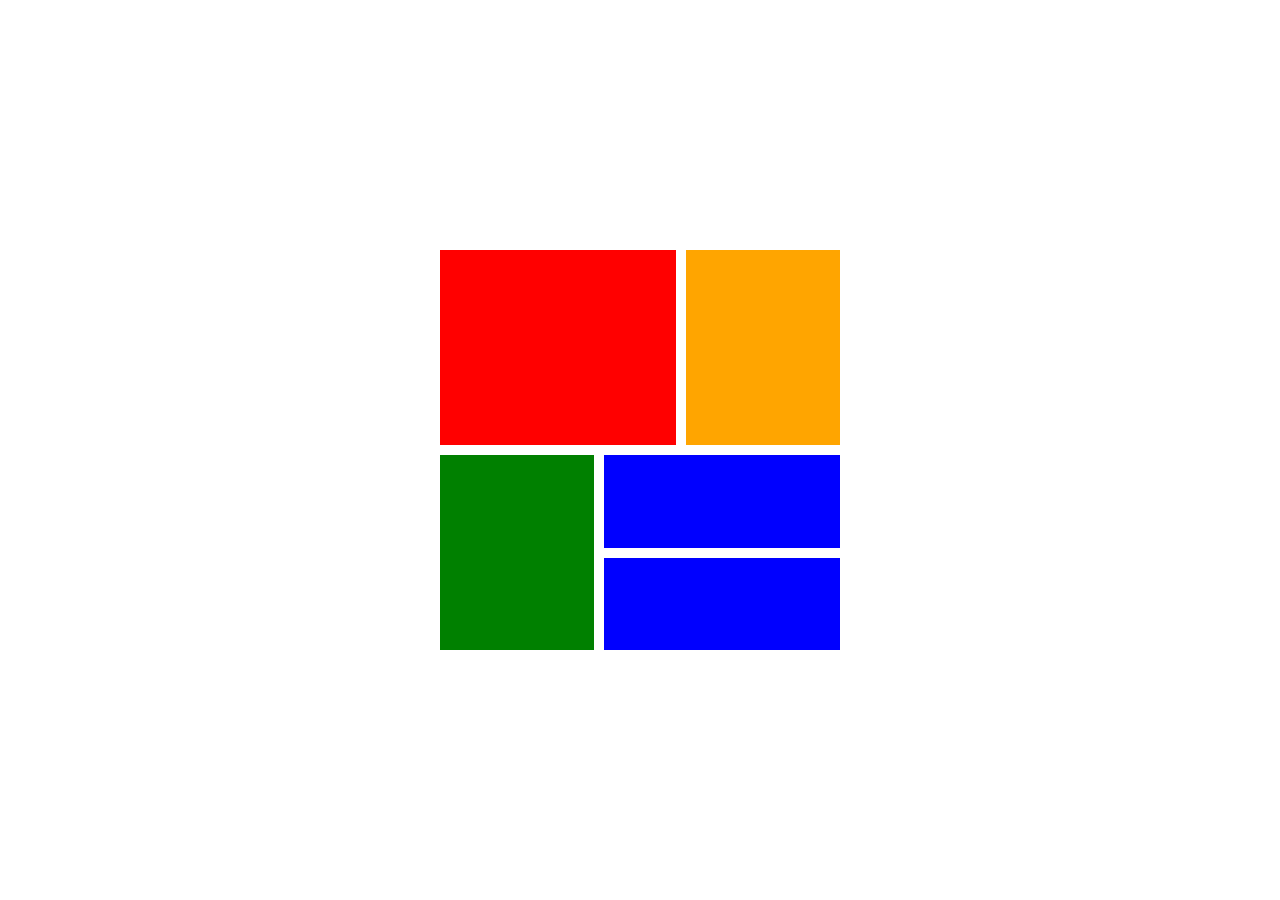
<file: week4/grid/index.html>
<!DOCTYPE html>
<html lang="en">
  <head>
    <meta charset="UTF-8" />
    <meta http-equiv="X-UA-Compatible" content="IE=edge" />
    <meta name="viewport" content="width=device-width, initial-scale=1.0" />
    <link rel="stylesheet" href="grid.css" />
    <title>Grid</title>
  </head>
  <body>
    <div class="grid-container">
      <div class="box-1"></div>
      <div class="box-2"></div>
      <div class="box-3"></div>
      <div class="box-4"></div>
      <div class="box-5"></div>
    </div>
  </body>
</html>
</file>
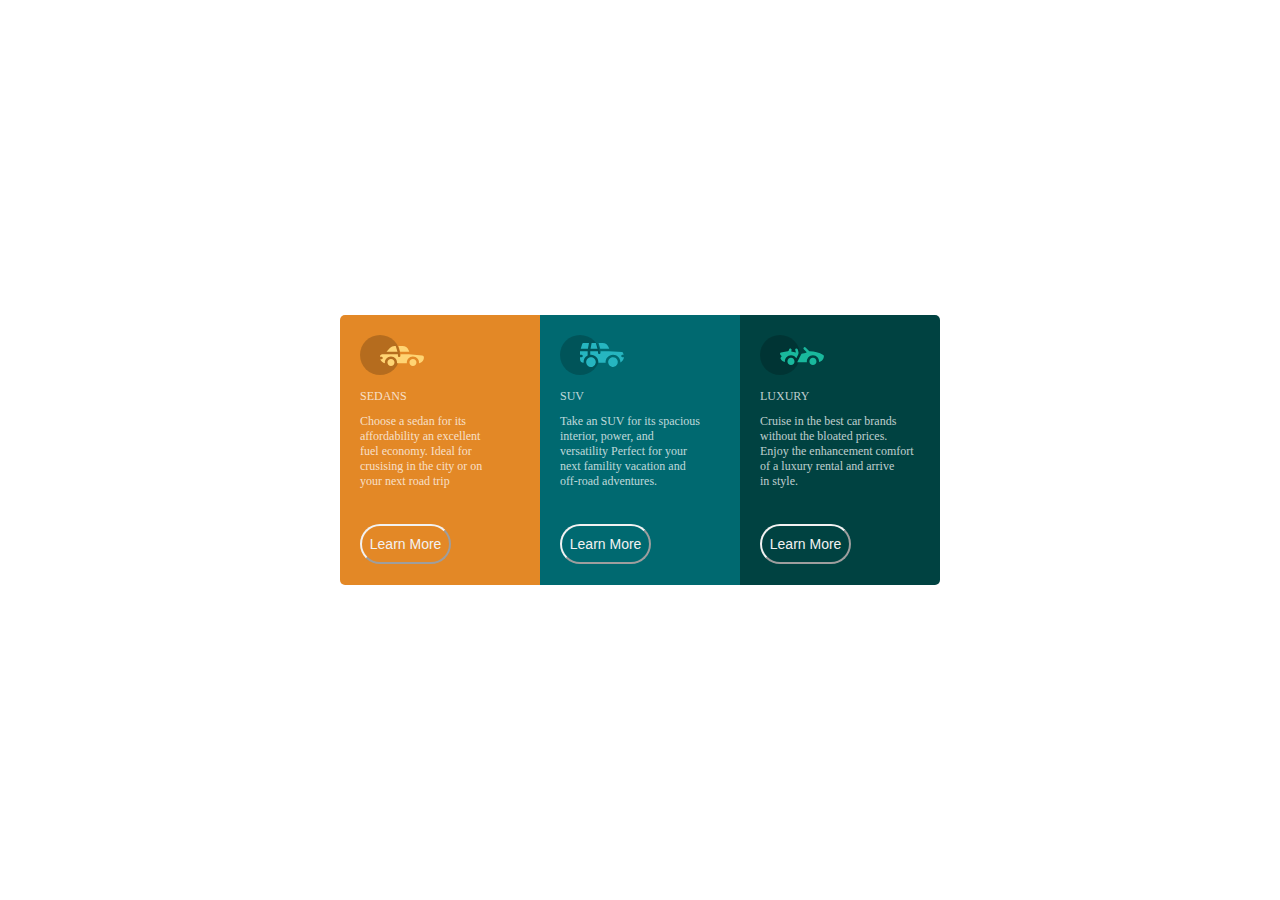
<file: week4/Layout task/index.html>
<!DOCTYPE html>
<html lang="en">
  <head>
    <meta charset="UTF-8" />
    <meta http-equiv="X-UA-Compatible" content="IE=edge" />
    <meta name="viewport" content="width=device-width, initial-scale=1.0" />
    <link rel="stylesheet" href="style.css" />
    <title>Document</title>
  </head>
  <body>
    <div class="box">
      <div class="inner-box box-1">
        <!-- svg -->
        <div>
          <svg width="64" height="40" xmlns="http://www.w3.org/2000/svg">
            <g fill="none" fill-rule="evenodd">
              <circle fill="#000" opacity=".201" cx="20" cy="20" r="20" />
              <path
                d="M52.936 24.11c1.942 0 3.517 1.542 3.517 3.445 0 1.903-1.575 3.445-3.517 3.445s-3.516-1.542-3.516-3.445c0-1.903 1.574-3.445 3.516-3.445zm-21.957 0c1.942 0 3.517 1.542 3.517 3.445 0 1.903-1.575 3.445-3.517 3.445s-3.516-1.542-3.516-3.445c0-1.903 1.574-3.445 3.516-3.445zm6.948-4.848v1.429c0 .716.61 1.293 1.348 1.259a1.295 1.295 0 001.225-1.295v-1.393h8.256l13.483 1.313c.956.093 1.676.881 1.676 1.814 0 2.89-2.126 5.303-4.926 5.819.397-3.557-2.458-6.62-6.053-6.62-3.646 0-6.504 3.14-6.039 6.723h-9.879c.466-3.588-2.397-6.722-6.039-6.722-3.595 0-6.45 3.062-6.052 6.62-2.14-.398-3.916-1.912-4.61-3.931h1.142c.731 0 1.32-.598 1.285-1.322-.033-.678-.629-1.2-1.322-1.2H20v-.251c0-1.274 1.066-2.243 2.306-2.243h15.62zM42.59 11c2.645 0 4.99 1.556 5.972 3.963l.726 1.779H40.17L38.413 11h4.178zm-6.865 0l1.758 5.741H26.505l3.357-3.654A6.502 6.502 0 0134.644 11h1.082z"
                fill="#FFD473"
                fill-rule="nonzero"
              />
            </g>
          </svg>
        </div>
        <!-- inner box header -->
        <div class="card-heading">
          <p class="heading">SEDANS</p>
        </div>
        <p>
          Choose a sedan for its <br />
          affordability an excellent <br />
          fuel economy. Ideal for <br />
          crusising in the city or on <br />
          your next road trip
        </p>
        <a href="../grid/index.html"><button>Learn More</button></a>
      </div>
      <div class="inner-box box-2">
        <!-- svg -->
        <div>
          <svg width="64" height="40" xmlns="http://www.w3.org/2000/svg">
            <g fill="none" fill-rule="evenodd">
              <circle fill="#000" opacity=".201" cx="20" cy="20" r="20" />
              <path
                d="M31.002 22.358c2.917 0 5.18 2.593 4.762 5.506a4.828 4.828 0 01-2.962 3.778 4.797 4.797 0 01-5.3-1.165c-1.188-1.26-1.235-2.613-1.263-2.613-.42-2.924 1.857-5.506 4.763-5.506zm22 0c3.457 0 5.798 3.567 4.41 6.744A4.816 4.816 0 0152.3 31.94a4.826 4.826 0 01-4.06-4.077c-.42-2.915 1.846-5.506 4.762-5.506zm-15.04-6.083v1.462a1.29 1.29 0 001.352 1.29c.693-.033 1.227-.631 1.227-1.326v-1.426h8.3l13.056.716a1.29 1.29 0 011.164.917c.27.895.446 1.477.563 1.87h-1.047c-.694 0-1.291.534-1.324 1.228a1.29 1.29 0 001.288 1.352h1.445c-.164 2.225-1.57 4.193-3.6 5.05.13-4.212-3.255-7.63-7.384-7.63-4.317 0-7.762 3.718-7.358 8.086h-7.285c.43-4.655-3.503-8.531-8.131-8.046v-3.543h7.734zm-10.312 0v4.308a7.4 7.4 0 00-4.006 7.274 3.874 3.874 0 01-3.642-3.864v-1.635h1.46a1.29 1.29 0 000-2.58h-1.461v-3.213l.003-.29h7.646zm14.986-8.196c2.65 0 5 1.592 5.984 4.055l.63 1.579a5.525 5.525 0 01-.065-.004l-.026-.002-.034-.002-.022-.002a4.178 4.178 0 00-.224-.006l-.098-.001h-.039l-.136-.001h-.052l-.326-.001H40.211L38.528 8.08zm-13.632 0l-1.122 5.616h-7.144l1.47-4.71a1.29 1.29 0 011.231-.906h5.565zm6.832 0l1.683 5.615h-7.007l1.121-5.615h4.203z"
                fill="#26B5C0"
                fill-rule="nonzero"
              />
            </g>
          </svg>
        </div>
        <!-- inner box header -->
        <div class="card-heading">
          <p class="heading">SUV</p>
        </div>
        <p>
          Take an SUV for its spacious <br />
          interior, power, and <br />
          versatility Perfect for your <br />
          next famility vacation and <br />
          off-road adventures.<br />
        </p>
        <a href="../grid/index.html"><button>Learn More</button></a>
      </div>
      <div class="inner-box box-3">
        <!-- svg -->
        <div>
          <svg width="64" height="40" xmlns="http://www.w3.org/2000/svg">
            <g fill="none" fill-rule="evenodd">
              <circle fill="#000" opacity=".201" cx="20" cy="20" r="20" />
              <path
                d="M30.98 22.835c1.941 0 3.516 1.604 3.516 3.583 0 1.978-1.575 3.582-3.517 3.582s-3.516-1.604-3.516-3.582c0-1.979 1.574-3.583 3.516-3.583zm21.956 0c1.942 0 3.517 1.604 3.517 3.583 0 1.978-1.575 3.582-3.517 3.582s-3.516-1.604-3.516-3.582c0-1.979 1.574-3.583 3.516-3.583zm-9.143-10.45a1.27 1.27 0 011.819 0l3.715 3.784c4.444-.115 9.7 1.142 13.964 3.753.387.237.624.664.624 1.124 0 3.006-2.126 5.514-4.926 6.05.397-3.698-2.458-6.882-6.053-6.882-3.646 0-6.504 3.264-6.039 6.99h-9.669c.76-1.544.993-2.026 1.337-2.711l.082-.162c.421-.835 1.056-2.07 2.883-5.65 1.68-.023 3.47-.408 5.247-1.403l-2.984-3.04a1.328 1.328 0 010-1.854zm-7.68 1.064c.683-.2 1.395.202 1.592.898l.749 2.652a3.46 3.46 0 01-.247 2.51l-1.733 3.395-.216.424c-1.07-1.89-3.06-3.114-5.279-3.114-3.595 0-6.45 3.184-6.052 6.885-1.832-.347-3.414-1.537-4.278-3.276a1.331 1.331 0 01.117-1.376l.955-1.303-1.325-1.295c-.751-.735-.376-2.024.64-2.231l6.614-1.346.13-.026c.092-.019.145-.03.157-.031.314-.146 1.07-.591 1.07-1.506 0-.734.592-1.327 1.316-1.31.712.016 1.268.662 1.256 1.388a4.11 4.11 0 01-.348 1.611 22.69 22.69 0 014.7 1.146l-.7-2.473a1.314 1.314 0 01.882-1.622z"
                fill="#19B89D"
                fill-rule="nonzero"
              />
            </g>
          </svg>
        </div>
        <!-- inner box header -->
        <div class="card-heading">
          <p class="headind">LUXURY</p>
        </div>
        <p>
          Cruise in the best car brands <br />
          without the bloated prices. <br />
          Enjoy the enhancement comfort<br />
          of a luxury rental and arrive<br />
          in style.
        </p>
        <div class="button">
          <a href="../grid/index.html"><button>Learn More</button></a>
        </div>
      </div>
    </div>
  </body>
</html>
</file>
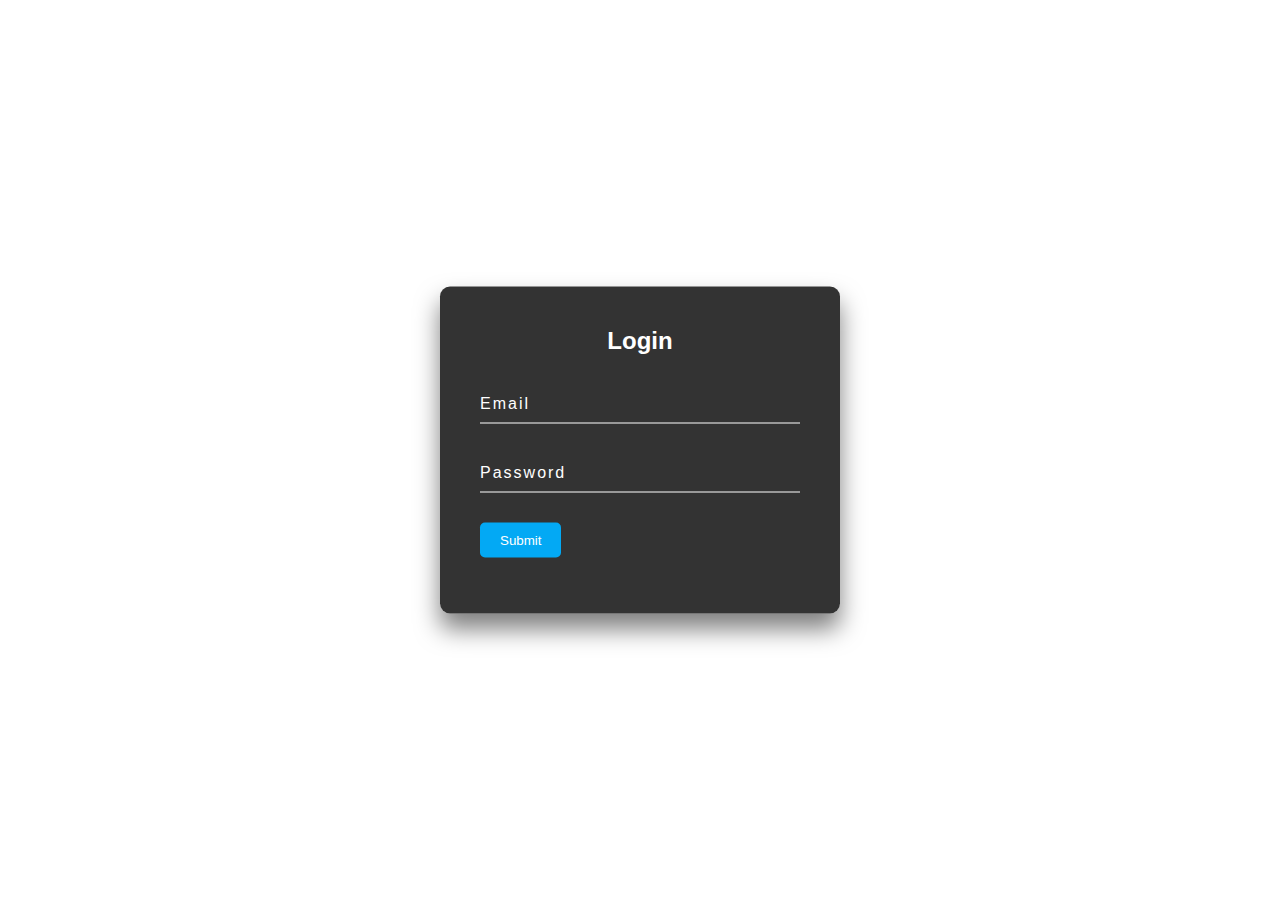
<file: week2/week2-2.html>
<html lang="en">
  <head>
    <meta charset="UTF-8" />
    <meta http-equiv="X-UA-Compatible" content="IE=edge" />
    <meta name="viewport" content="width=device-width, initial-scale=1.0" />
    <link rel="stylesheet" href="week2-2.css" />
    <title>Login</title>
  </head>

  <body>
    <div class="box">
      <h2>Login</h2>
      <form>
        <div class="inputBox">
          <input type="text" name="" required />
          <label>Email</label>
        </div>
        <div class="inputBox">
          <input type="text" name="" required />
          <label>Password</label>
        </div>
        <input type="submit" value="Submit" />
      </form>
    </div>
  </body>
</html>
</file>
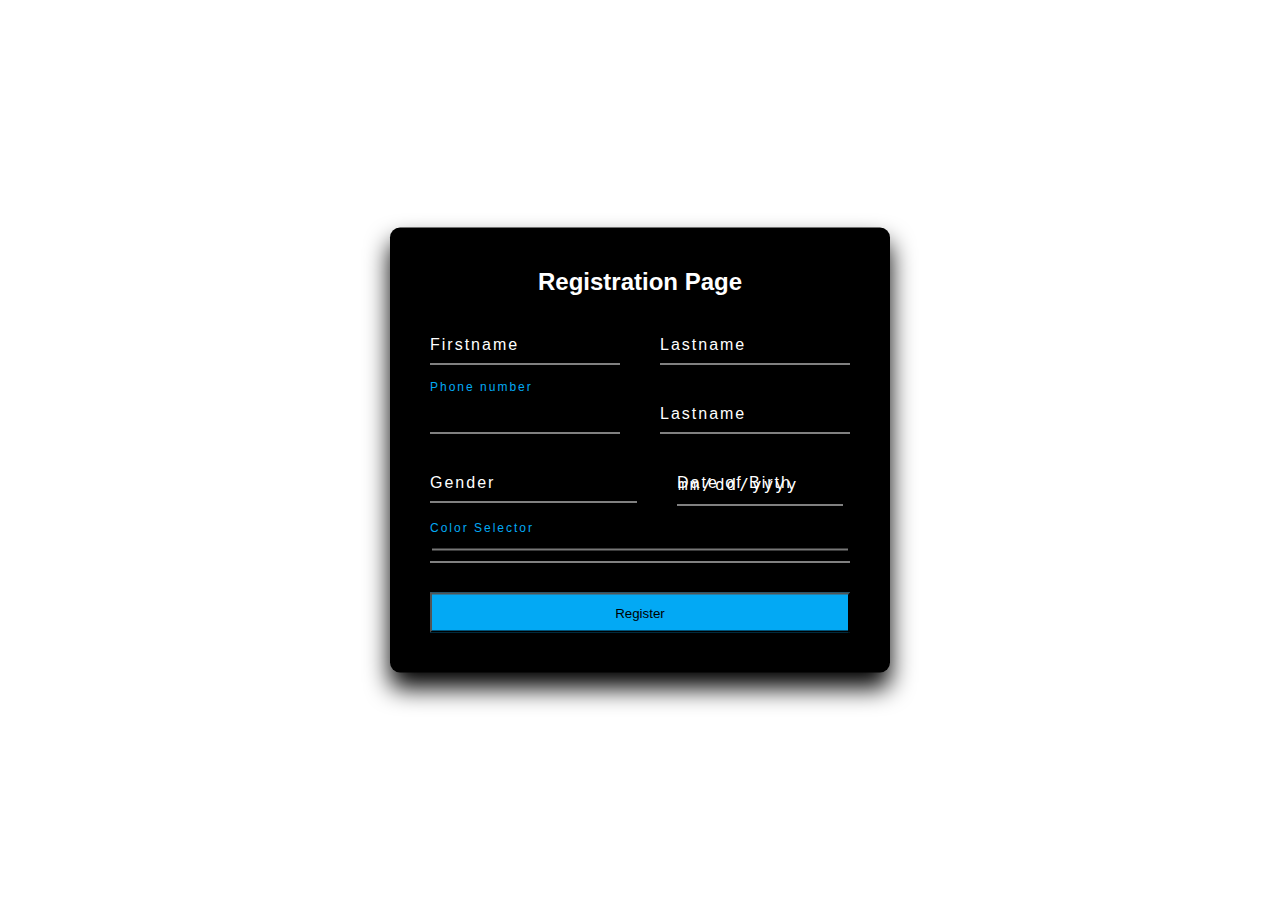
<file: week2/week2-a.html>
<!DOCTYPE html>
<html lang="en">
  <head>
    <meta charset="UTF-8" />
    <meta http-equiv="X-UA-Compatible" content="IE=edge" />
    <link rel="stylesheet" href="week2-1.css" />
    <meta name="viewport" content="width=device-width, initial-scale=1.0" />
    <title>Registration Page</title>
  </head>
  <body>
    <div class="box">
      <h2>Registration Page</h2>
      <div class="double">
        <div class="inputBox">
          <input type="text" required />
          <label for="firstName">Firstname</label>
        </div>
        <div class="inputBox">
          <input type="text" required />
          <label for="lastName">Lastname</label>
        </div>
      </div>

      <div class="double">
        <div class="inputBox">
          <input type="tel" />
          <label for="phoneNumber">Phone number</label>
        </div>
        <div class="inputBox">
          <input type="" required />
          <label for="lastName">Lastname</label>
        </div>
      </div>
      <div class="double">
        <div class="inputBox">
          <input type="text" required />
          <label for="Gender">Gender</label>
        </div>
        <div class="inputBox">
          <input type="date" required />
          <label for="dateOfBirth">Date of Birth</label>
        </div>
      </div>

      <div class="inputBox">
        <input type="color" required />
        <label for="color">Color Selector</label>
      </div>
      <div class="button">
        <a href="week2-2.html"><button>Register</button></a>
      </div>
    </div>
  </body>
</html>
</file>
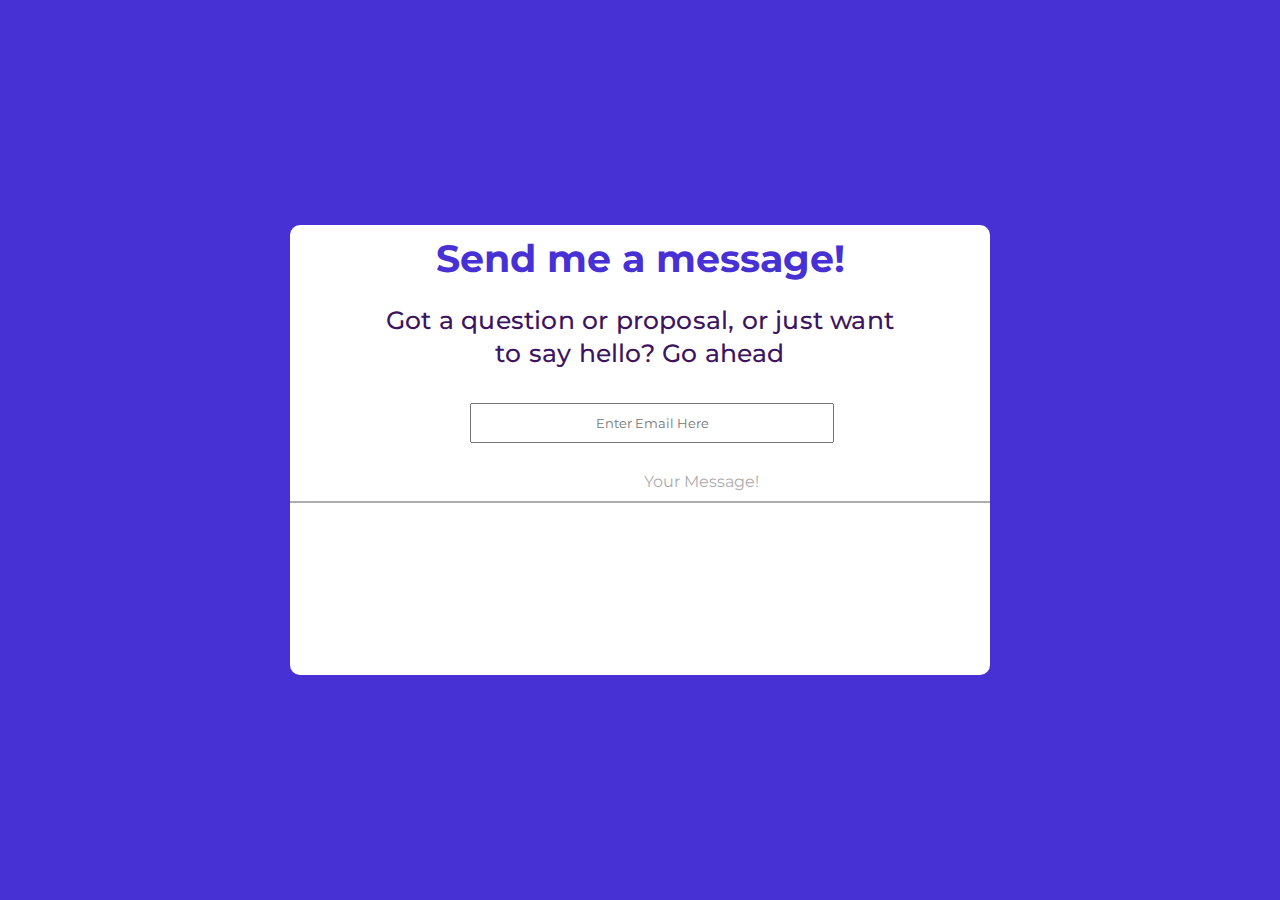
<file: week3/contact.html>
<!DOCTYPE html>
<html lang="en">
  <head>
    <meta charset="UTF-8" />
    <meta http-equiv="X-UA-Compatible" content="IE=edge" />
    <meta name="viewport" content="width=device-width, initial-scale=1.0" />
    <title>Contact Us page</title>
    <link rel="stylesheet" href="style.css" />
  </head>
  <body>
    <div class="former">
      <main class="center2">
        <h2 class="title_contact">Send me a message!</h2>
        <br />
        <p class="register">
          Got a question or proposal, or just want <br />
          to say hello? Go ahead
        </p>
        <br />
        <div class="move">
          <input
            class="put"
            type="email"
            name="email"
            placeholder="Enter Email Here"
          />
        </div>
        <br />
        <br />
        <div class="txt_field">
          <input type="text" required />
          <span></span>
          <label>Your Message!</label>
        </div>
      </main>
    </div>
  </body>
</html>
</file>
<file: week4/grid/grid.css>
body {
  padding: 0;
  margin: 0;
  height: 100vh;
  width: 100vw;
  position: relative;
}
.grid-container {
  position: absolute;
  top: 50%;
  left: 50%;
  transform: translate(-50%, -50%);
  height: 400px;
  width: 400px;
  display: grid;
  grid-template-columns: repeat(5, 1fr);
  grid-template-rows: repeat(4, 1fr);
  gap: 10px;
}

.box-1 {
  background-color: red;
  grid-column: 1/4;
  grid-row: 1/3;
}
.box-2 {
  background-color: orange;
  grid-column: 4/6;
  grid-row: 1/3;
}

.box-3 {
  background-color: green;
  grid-column: 1/3;
  grid-row: 3/5;
}

.box-4 {
  background-color: blue;
  grid-column: 3/6;
  grid-row: 3/4;
}

.box-5 {
  background-color: blue;
  grid-column: 3/6;
  grid-row: 4/5;
}
</file>
<file: week4/Layout task/style.css>
* {
  box-sizing: border-box;
  margin: 0;
  padding: 0;
}

body {
  /* max-width: 1440px; */
  padding: 0;
  margin: 0;
  width: 100vw;
  height: 100vh;
  font-size: 15px;
  position: relative;
}

.box {
  /* border: 1px solid black; */
  border-radius: 50px;
  display: flex;
  position: absolute;
  top: 50%;
  left: 50%;
  transform: translate(-50%, -50%);
}
@media screen and (max-width: 375px) {
  .box {
    position: absolute;
    border-radius: 50px;
    display: flex;
    top: 50%;
    left: 50%;
    transform: translate(-50%, -13%);
    flex-direction: column;
  }
}

.box .inner-box {
  padding: 20px;
  height: 270px;
  width: 200px;
  /* border-radius: 10px; */
}

.box .inner-box .card-heading {
  margin-top: 10px;
  margin-bottom: 10px;
}

.box .box-1 {
  background-color: hsl(31, 77%, 52%);
  border-top-left-radius: 5px;
  border-bottom-left-radius: 5px;
}

.box .box-1 .card-heading {
  color: hsl(0, 0%, 95%);
}

.box .box-1 p {
  color: hsla(0, 0%, 100%, 0.75);
  /* line-height: 1.67rem; */
  font-size: 12px;
}

.box .box-2 {
  background-color: hsl(184, 100%, 22%);
}

.box .box-2 .card-heading {
  color: hsl(0, 0%, 95%);
}

.box .box-2 p {
  color: hsla(0, 0%, 100%, 0.75);
  /* line-height: 1.67rem; */
  font-size: 12px;
}

.box .box-3 {
  background-color: hsl(179, 100%, 13%);
  border-top-right-radius: 5px;
  border-bottom-right-radius: 5px;
}

.box .box-3 .card-heading {
  color: hsl(0, 0%, 95%);
}

.box .box-3 p {
  color: hsla(0, 0%, 100%, 0.75);
  /* line-height: 1.67rem; */
  font-size: 12px;
}

.box .inner-box button {
  cursor: pointer;
  width: 57%;
  background-color: transparent;
  margin-top: 35px;
  /* margin-bottom: 30px; */
  height: 40px;
  font-size: 14px;
  border-radius: 40px;
  border-color: hsl(0, 0%, 95%);
  color: hsl(0, 0%, 95%);
}

.box .inner-box button a {
  text-decoration: none;
  color: hsl(0, 0%, 95%);
}
/* .box .inner-box .button {
  margin-top: 20px;
} */
</file>
<file: week2/week2-2.css>
body {
  margin: 0;
  padding: 0;
  font-family: sans-serif;
  background: url("https://images.pexels.com/photos/1103970/pexels-photo-1103970.jpeg?cs=srgb&dl=pexels-johannes-plenio-1103970.jpg&fm=jpg")
    no-repeat;
  background-size: cover;
}

.box {
  position: absolute;
  top: 50%;
  left: 50%;
  transform: translate(-50%, -50%);
  width: 400px;
  padding: 40px;
  background: rgba(0, 0, 0, 0.8);
  box-sizing: border-box;
  box-shadow: 0 15px 25px rgba(0, 0, 0, 0.5);
  border-radius: 10px;
}

.box h2 {
  margin: 0 0 30px;
  padding: 0;
  color: #fff;
  text-align: center;
}

.box .inputBox {
  position: relative;
}

.box .inputBox input {
  width: 100%;
  padding: 10px 0;
  font-size: 16px;
  color: #fff;
  letter-spacing: 2px;
  margin-bottom: 30px;
  border: none;
  border-bottom: 1px solid #fff;
  outline: none;
  background: transparent;
}

.box .inputBox label {
  position: absolute;
  top: 0;
  left: 0;
  letter-spacing: 2px;
  padding: 10px 0;
  font-size: 16px;
  color: #fff;
  pointer-events: none;
  transition: 0.5s;
}

.box .inputBox input:focus ~ label,
.box .inputBox input:valid ~ label {
  top: -25px;
  left: 0;
  color: #03a9f4;
  font-size: 12px;
}

.box input[type="submit"] {
  background: transparent;
  border: none;
  outline: none;
  color: #fff;
  background: #03a9f4;
  padding: 10px 20px;
  cursor: pointer;
  border-radius: 5px;
}
</file>
<file: week2/week2-1.css>
body {
  margin: 0;
  margin: 0;
  font-family: sans-serif;
  background: url("https://images.pexels.com/photos/1103970/pexels-photo-1103970.jpeg?cs=srgb&dl=pexels-johannes-plenio-1103970.jpg&fm=jpg")
    no-repeat;
  background-size: cover;
}

.box {
  position: absolute;
  top: 50%;
  left: 50%;
  transform: translate(-50%, -50%);
  width: 500px;
  padding: 40px;
  background: #000;
  box-sizing: border-box;
  box-shadow: 0 15px 25px #000;
  border-radius: 10px;
  color: white;
}

.box h2 {
  margin: 0 0 30px;
  padding: 0;
  color: #fff;
  text-align: center;
  font-weight: 700;
}

.box .inputBox {
  position: relative;
}

.box .inputBox input {
  width: 100%;
  padding: 10px 0;
  font-size: 16px;
  color: #fff;
  letter-spacing: 2px;
  margin-bottom: 30px;
  border: none;
  border-bottom: 1px solid #fff;
  outline: none;
  background: transparent;
}
.box .inputBox label {
  position: absolute;
  top: 0;
  left: 0;
  letter-spacing: 2px;
  padding: 10px 0;
  font-size: 16px;
  color: #fff;
  pointer-events: none;
  transition: 0.5s;
}
.box .inputBox input:focus ~ label,
.box .inputBox input:valid ~ label {
  top: -25px;
  left: 0;
  color: #03a9f4;
  font-size: 12px;
}

.box input[type="submit"] {
  background: transparent;
  border: none;
  outline: none;
  color: #fff;
  background: #03a9f4;
  padding: 10px 20px;
  cursor: pointer;
  border-radius: 5px;
}

.box .double {
  display: flex;
  gap: 40px;
}

.box button {
  width: 100%;
  height: 40px;
  background: #03a9f4;
}

a {
  text-decoration: none;
  color: inherit;
}
</file>
<file: week3/style.css>
@import url("https://fonts.googleapis.com/css2?family=Montserrat:wght@400;700&display=swap");

* {
  margin: 0;
  padding: 0;
  box-sizing: border-box;
  font-family: "Montserrat", sans-serif;
  /* font-family: font-family: "Oxygen", "Ubuntu", "Cantarell", "Open Sans", sans-serif; */
}
body {
  font-family: "Montserrat", sans-serif;
}

.hero {
  position: relative;
  width: 100%;
  height: 100vh;
  background: #4831d4;
}

nav {
  display: flex;
  width: 84%;
  margin: auto;
  padding: 20px 0;
  align-items: center;
  justify-content: space-between;
}

nav h1 {
  color: #ccf381;
  font-size: 50px;
}
nav h1 .logo_span {
  color: #fff;
}

nav ul li {
  display: inline-block;
  list-style: none;
  margin: 10px 20px;
}
nav ul li a {
  text-decoration: none;
  color: #fff;
  font-weight: bolder;
  font-size: large;
}

nav ul li a:hover {
  color: #000;
}
.detail {
  margin-left: 8%;
  margin-top: 10%;
}
.detail h1 {
  font-size: 70px;
  color: #ccf381;
  margin-bottom: 20px;
  font-weight: 900;
  line-height: 1.1;
  letter-spacing: -0.03em;
  transform: translate3d(0, 0, 0);
  opacity: 1;
}

.dot {
  color: #fff;
}
.detail p {
  color: #fff;
  line-height: 20px;
}
.detail a {
  background: #343a40;
  padding: 10px 18px;
  text-decoration: none;
  font-weight: 600;
  color: #fff;
  display: inline-block;
  margin: 30px 0;
  border-radius: 5px;
}

.image {
  position: absolute;
  right: 170px;
  top: 100px;
}
.image img {
  border-radius: 50px;
  box-shadow: 0 20px 30px 0 rgba(0, 0, 0, 0.824);
}

.note {
  display: flex;
  align-content: flex-start;
  align-items: center;
  margin-left: 8%;
  margin-top: 2%;
}

.note p {
  display: inline-block;
  color: #82c91e;
  font-weight: 500;
}

.two {
  margin-left: 50px;
}

.about_me {
  width: 100%;
  height: 100vh;
  background: #fff;
}

.grid {
  display: grid;
  column-gap: 64px;
  gap: 96px;
}

.grid--2-cols {
  grid-template-columns: repeat(2, 1fr);
}
.grid-center-v {
  align-items: center;
}

.about_me div {
  padding: 70px;
  font-size: 25px;
}

.description {
  font-size: 18px;
  line-height: 1.8;
}
.developer {
  display: flex;
  flex-direction: column;
  align-items: center;
  justify-content: center;
}
.wood {
  display: flex;
  flex-direction: column;
  align-items: center;
  justify-content: center;
}

.heading {
  font-size: 65px;
  font-weight: 600;
  line-height: 1.2;
  margin-bottom: 32px;
  color: #4831d4;
}

.my_project {
  width: 100%;
  height: 100vh;
  background: linear-gradient(120deg, #4831d4, #090909);
  padding: 0 10px;
  position: relative;
}

.my_project2 {
  position: absolute;
  max-width: 700px;
  width: 100%;
  height: 50%;
  background: #fff;
  left: 370px;
  top: 200px;
  border-radius: 20px;
  padding: 30px;
  box-shadow: 1px 1px 2px rbga(0, 0, 0, 0.125);
}

.my_project2 .title {
  font-size: 28px;
  font-weight: 700;
  margin-bottom: 25px;
  color: #4831d4;
  text-transform: uppercase;
  text-align: center;
}
.my_project2 .all .link_all {
  margin-bottom: 15px;
  font-size: 18px;
}
.my_project2 .all .work_terms {
  font-size: 17.5px;
}

.service {
  width: 100%;
  height: 100vh;
  background: #fff;
}

.service div {
  padding: 70px;
  font-size: 25px;
}

.description2 {
  font-size: 22px;
  line-height: 1.8;
  margin-bottom: 32px;
}

.heading2 {
  font-size: 45px;
  font-weight: 800;
  line-height: 1.2;
  margin-bottom: 32px;
  color: #4831d4;
}
.btn1 {
  width: 50%;
  outline: none;
  border: 1px solid #4831d4;
  font-size: 15px;
  color: #4831d4;
  padding: 8px 10px;
  border-radius: 3px;
  transition: all 0.3s ease;
}
footer {
  margin-bottom: 48px;
}

footer .word {
  font-size: 14px;
}

/* contact page */
.former {
  width: 100%;
  height: 100vh;
  background: #4831d4;
}

.center2 {
  position: absolute;
  top: 50%;
  left: 50%;
  transform: translate(-50%, -50%);
  max-width: 700px;
  width: 100%;
  height: 50%;
  background: #fff;
  border-radius: 10px;
}

.center2 .title_contact {
  font-size: 38px;
  font-weight: 700;
  margin-top: 10px;
  margin-bottom: 18px;
  color: #4831d4;
  text-align: center;
}

.center2 .register {
  margin-bottom: 15px;
  font-size: 25px;
  font-weight: 500;
  margin-top: -15px;
  text-align: center;
  letter-spacing: 0.2px;
  line-height: 1.3;
  color: #3d155f;
}
.center2 .move {
  margin-left: 180px;
}
.center2 .put {
  text-align: center;
  width: 70%;
  height: 40px;
}

.txt_field {
  border-bottom: 2px solid #adadad;
  margin-top: -20px;
}

.txt_field input {
  width: 50%;
  padding: 0 5px;
  height: 40px;
  font-size: 16px;
  border: none;
  background: none;
  outline: none;
}
.txt_field label {
  top: 50%;
  color: #adadad;
  transform: translateY(-50%);
  font-size: 16px;
  pointer-events: none;
  transition: 0.5s;
}

.txt_field span::before {
  content: "";
  position: absolute;
  top: 40px;
  left: 0;
  width: 0%;
  height: 2px;
  background: #4831d4;
}

.txt_field input:focus ~ label,
.txt_field input:valid ~ label {
  top: -5px;
  color: #4831d4;
}

.txt_field input:focus ~ span::before,
.txt_field input:valid ~ span::before {
  width: 100%;
}
</file>
